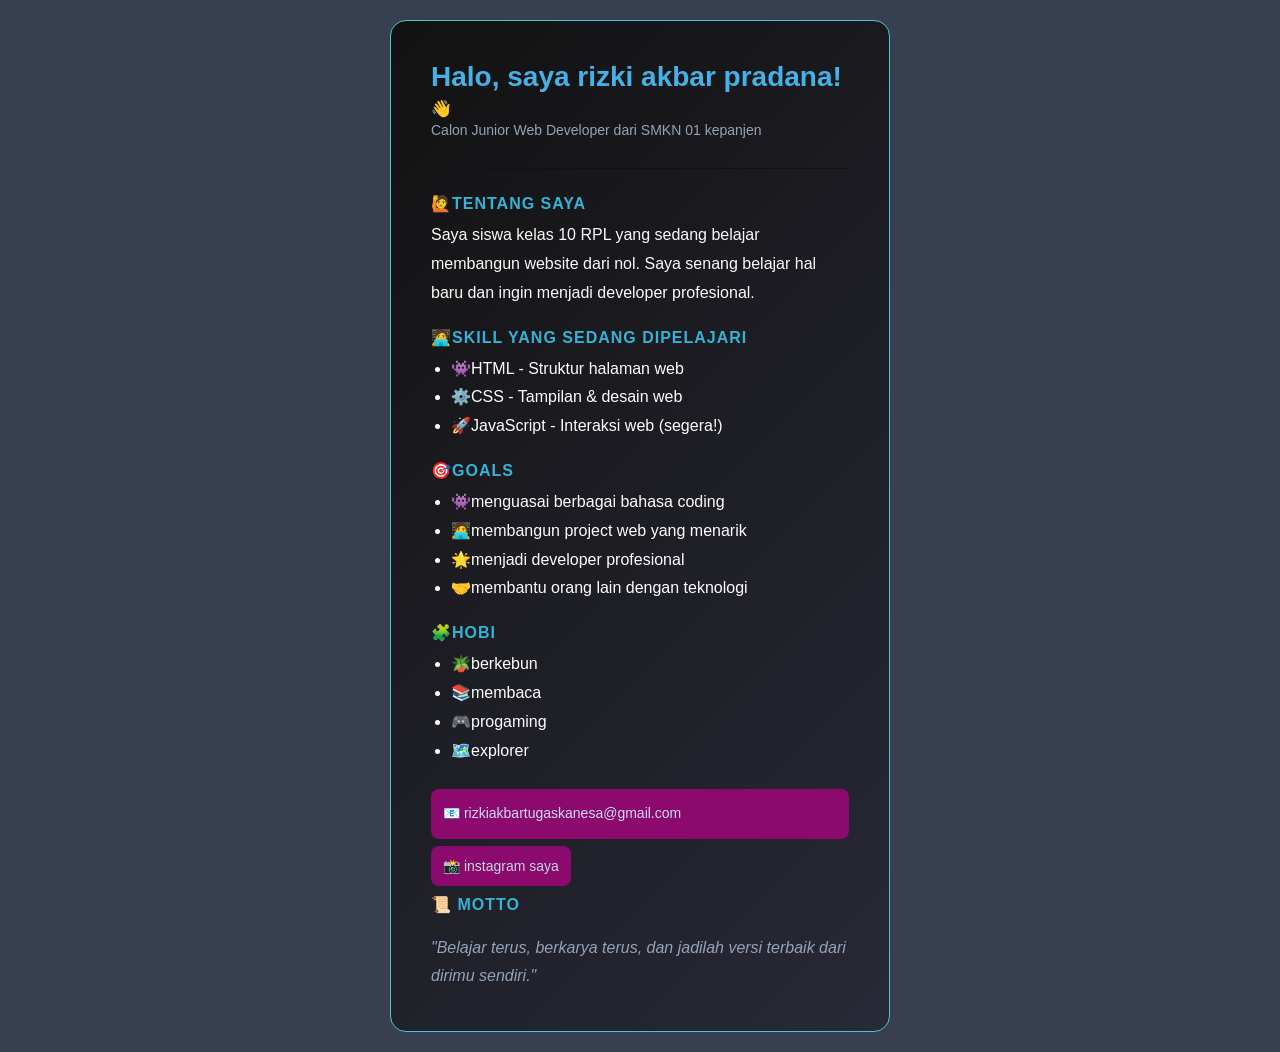
<file: index-1.html>
<!DOCTYPE html>
<html lang="id">
<head>
    <meta charset="UTF-8">
    <meta name="viewport" content="width=device-width, initial-scale=1.0">
    <link rel="stylesheet" href="style-1.css">
    <title>profil - rizki akbar pradana</title>
</head>
<body>
    
    <div class="kartu-profil">
        <h1>Halo, saya  rizki akbar pradana! </h1>👋   
        <p class="tagline">Calon Junior Web Developer dari SMKN 01 kepanjen </p>

        <hr>

        <h2>🙋Tentang Saya</h2>  
        <p>Saya siswa kelas 10 RPL yang sedang belajar   
        membangun website dari nol. Saya senang belajar    
        hal baru dan ingin menjadi developer profesional.</p>

        <h2>🧑‍💻Skill yang Sedang Dipelajari</h2> 
        <ul>      
          <li>👾HTML - Struktur halaman web</li>      
          <li>⚙️CSS - Tampilan & desain web</li>      
          <li>🚀JavaScript - Interaksi web (segera!)</li>  
        </ul>

        <h2>🎯Goals</h2>
        <ul >

            <li>👾menguasai berbagai bahasa coding</li>
            <li>🧑‍💻membangun project web yang menarik</li>
            <li>🌟menjadi developer profesional</li>
            <li>🤝membantu orang lain dengan teknologi</li>

        </ul>

        <h2>🧩hobi</h2>
        <ul>

            <li>🪴berkebun</li>
            <li>📚membaca</li>
            <li>🎮progaming</li>
            <li>🗺️explorer</li>

        </ul>


         <p class="kontak"> 📧 rizkiakbartugaskanesa@gmail.com</p><br>
         <a href="https://www.instagram.com/rizki_akbar_p" target="_blank">📸 instagram saya</a><br>


         <h2>📜 motto</h2>
         <p class="quote">"Belajar terus, berkarya terus, dan jadilah versi terbaik dari dirimu sendiri."</p>

    </div>


</body>
</html>
</file>
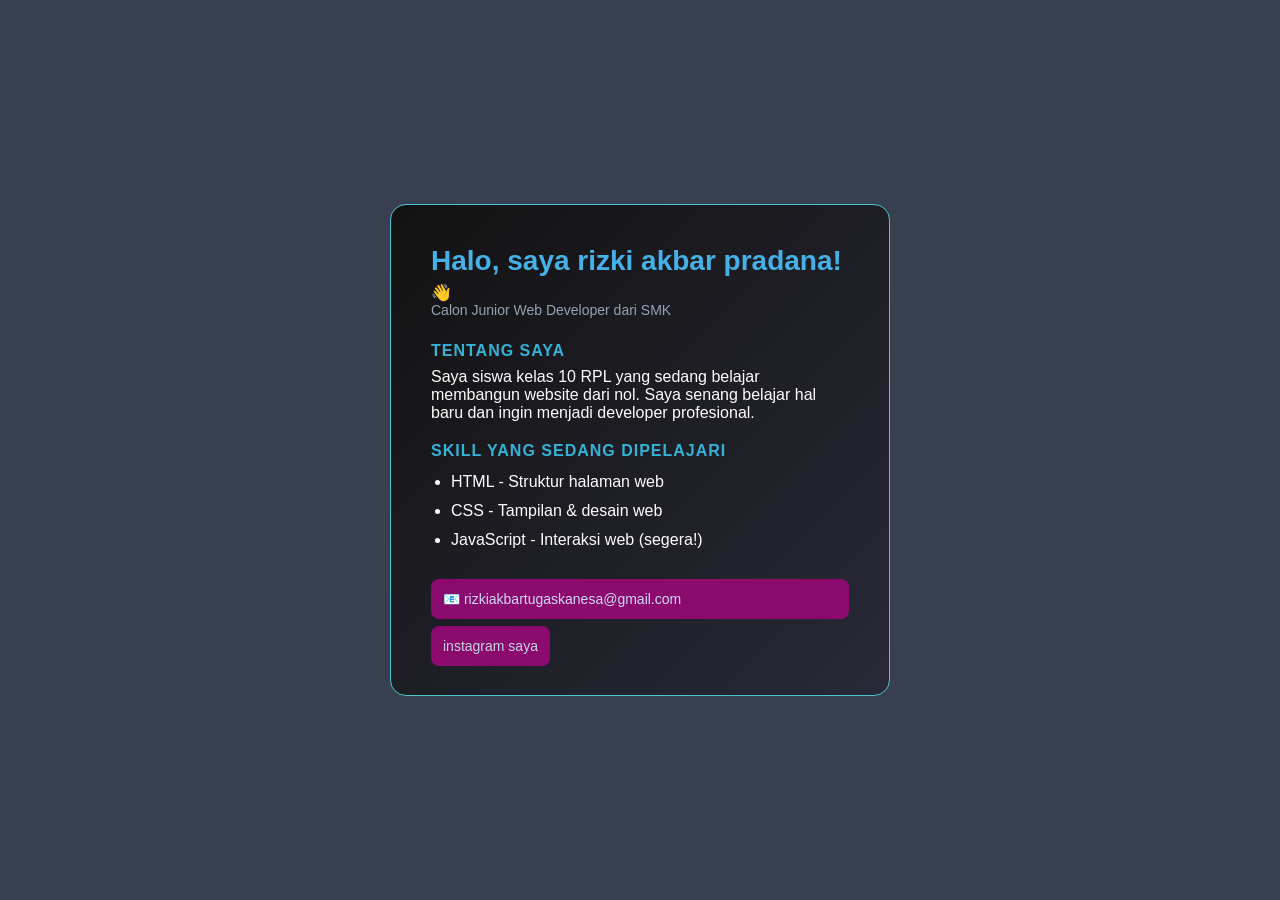
<file: index.html-1.html>
<!DOCTYPE html>
<html lang="id">
<head>
    <meta charset="UTF-8">
    <meta name="viewport" content="width=device-width, initial-scale=1.0">
    <link rel="stylesheet" href="modul-1.css">
    <title>profil - rizki akbar pradana</title>
</head>
<body>
    
    <div class="kartu-profil">
        <h1>Halo, saya  rizki akbar pradana! </h1>👋   
        <p class="tagline">Calon Junior Web Developer dari SMK</p>

        <h2>Tentang Saya</h2>  
        <p>Saya siswa kelas 10 RPL yang sedang belajar   
        membangun website dari nol. Saya senang belajar    
        hal baru dan ingin menjadi developer profesional.</p>

        <h2>Skill yang Sedang Dipelajari</h2> 
        <ul>      
          <li>HTML - Struktur halaman web</li>      
          <li>CSS - Tampilan & desain web</li>      
          <li>JavaScript - Interaksi web (segera!)</li>  
        </ul>

         <p class="kontak"> 📧 rizkiakbartugaskanesa@gmail.com</p><br>
         <a href="https://www.instagram.com/rizki_akbar_p" target="_blank">instagram saya</a>
    </div>


</body>
</html>
</file>
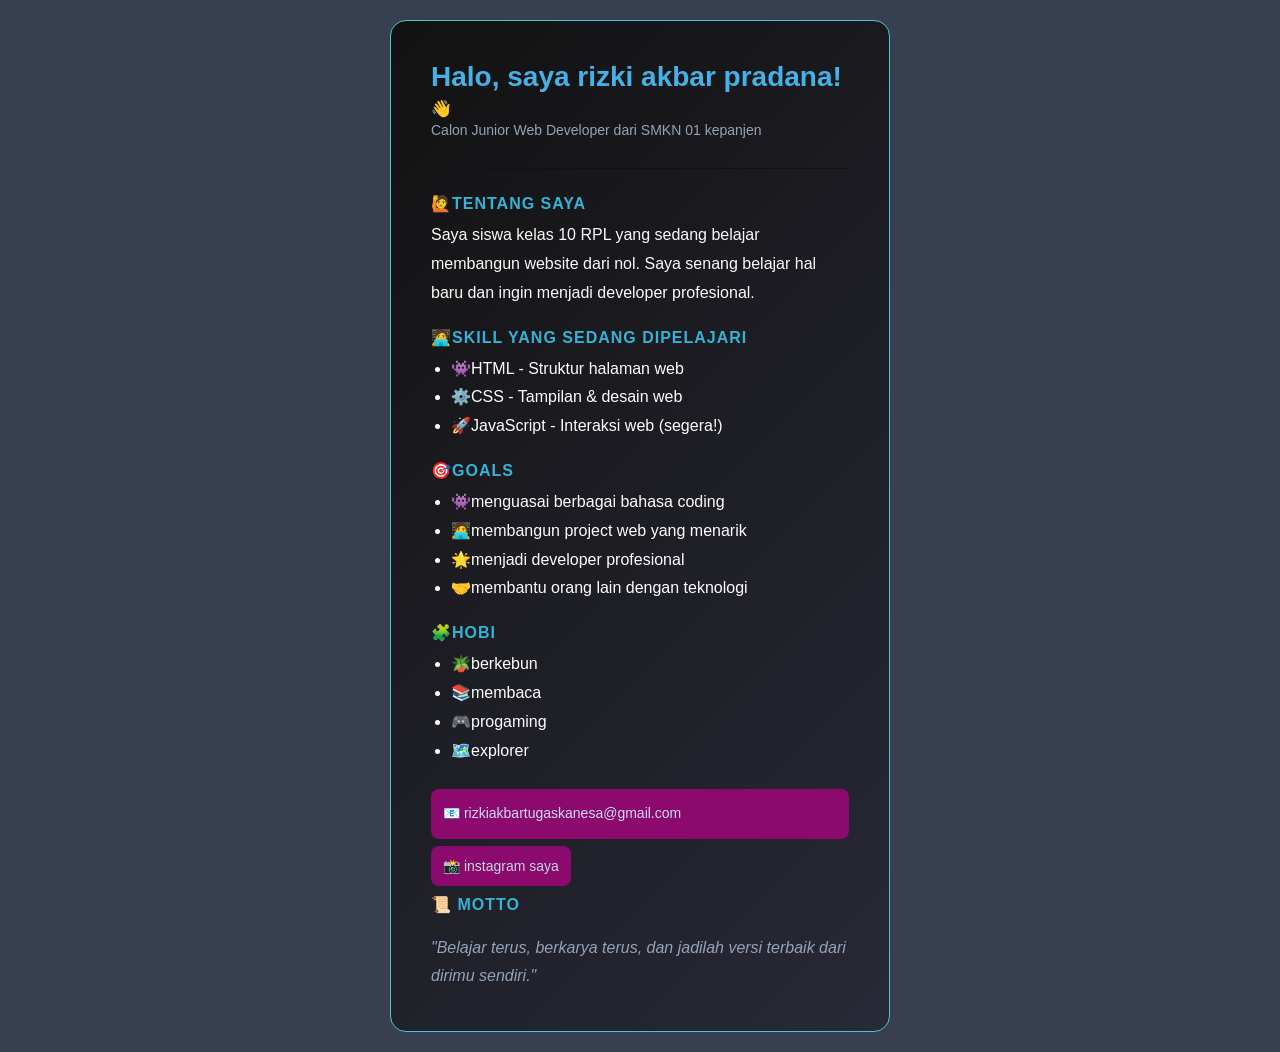
<file: modul tambahan -1.html>
<!DOCTYPE html>
<html lang="id">
<head>
    <meta charset="UTF-8">
    <meta name="viewport" content="width=device-width, initial-scale=1.0">
    <link rel="stylesheet" href="modul tambahan -1.css">
    <title>profil - rizki akbar pradana</title>
</head>
<body>
    
    <div class="kartu-profil">
        <h1>Halo, saya  rizki akbar pradana! </h1>👋   
        <p class="tagline">Calon Junior Web Developer dari SMKN 01 kepanjen </p>

        <hr>

        <h2>🙋Tentang Saya</h2>  
        <p>Saya siswa kelas 10 RPL yang sedang belajar   
        membangun website dari nol. Saya senang belajar    
        hal baru dan ingin menjadi developer profesional.</p>

        <h2>🧑‍💻Skill yang Sedang Dipelajari</h2> 
        <ul>      
          <li>👾HTML - Struktur halaman web</li>      
          <li>⚙️CSS - Tampilan & desain web</li>      
          <li>🚀JavaScript - Interaksi web (segera!)</li>  
        </ul>

        <h2>🎯Goals</h2>
        <ul >

            <li>👾menguasai berbagai bahasa coding</li>
            <li>🧑‍💻membangun project web yang menarik</li>
            <li>🌟menjadi developer profesional</li>
            <li>🤝membantu orang lain dengan teknologi</li>

        </ul>

        <h2>🧩hobi</h2>
        <ul>

            <li>🪴berkebun</li>
            <li>📚membaca</li>
            <li>🎮progaming</li>
            <li>🗺️explorer</li>

        </ul>


         <p class="kontak"> 📧 rizkiakbartugaskanesa@gmail.com</p><br>
         <a href="https://www.instagram.com/rizki_akbar_p" target="_blank">📸 instagram saya</a><br>


         <h2>📜 motto</h2>
         <p class="quote">"Belajar terus, berkarya terus, dan jadilah versi terbaik dari dirimu sendiri."</p>

    </div>


</body>
</html>
</file>
<file: style-1.css>
/*Reset dasar*/
* {  
  margin: 0;  
  padding: 0;  
  box-sizing: border-box;
}

body {  
  font-family: 'Segoe UI', Arial, sans-serif;  
  background-color: #383f51 ; /* Warna latar gelap */  
  color: #fdfdfd;  
  display: flex;  
  justify-content: center;  
  align-items: center;  
  min-height: 100vh;  
  padding: 20px; 
} 

.kartu-profil {  
    background: linear-gradient( 135deg, #121212, #292937);
    min-height: 300px;
    border-radius: 16px;  
    padding: 40px; 
    max-width: 500px;  
    width: 100%;  
    border: 1px solid #4ac4d1;
}

.kartu-profil:hover {
    transform: translateY(-8px);
    border-color:#46b1e6;
    box-shadow: 0 15px 35px rgba(0, 0, 0, 0.5);

}

h1 {  
  font-size: 28px;  
  color: #46b1e6; /* Biru muda */  
  margin-bottom: 6px;
}

.tagline {  
  color: #94a3b8;  
  font-size: 14px;  
  margin-bottom: 24px; 
}

hr {
  border: none;
  border-top:#121212 1px solid;
  margin: 25px 0;
}

h2 {
  font-size: 16px;  
  color: #34b3d7;  
  margin: 20px 0 8px;  
  text-transform: uppercase;  
  letter-spacing: 1px; 
}

p {
  font-size: 16px;
  line-height: 1.8;
  color:#fafafa
}

ul {  
  padding-left: 20px;  
  line-height: 1.8; 
}

.kontak { 
  margin-top: 24px;  
  padding: 12px;  
  background: #8c096d;  
  border-radius: 8px;  
  font-size: 14px;  
  color: #cbdcf3; 
}

a {
  margin-top: 24px;  
  padding: 12px;  
  background: #8c096d;  
  border-radius: 8px;  
  font-size: 14px;  
  color:  #c1d7e0;
  text-decoration:none
}
a:hover {
  color:#c1d7e0;
  text-decoration: underline;
}

.quote {
  margin-top: 20px;
  font-style: italic;
  color:#94a3b8

}

@media (max-width: 700px) {
  .kartu-profil {
    width: 100%;
    padding: 20px;
  }
}
.kartu-profil:hover { 
      border-color: #f713d4;  
      transition: border-color 0.3s ease;
}
</file>
<file: modul-1.css>
/* Reset dasar */
* {  
  margin: 0;  
  padding: 0;  
  box-sizing: border-box;
}

body {  
  font-family: 'Segoe UI', Arial, sans-serif;  
  background-color: #383f51 ; /* Warna latar gelap */  
  color: #fdfdfd;  
  display: flex;  
  justify-content: center;  
  align-items: center;  
  min-height: 100vh;  
  padding: 20px; 
} 

.kartu-profil {  
    background: linear-gradient( 135deg, #121212, #292937);
    min-height: 300px;
    border-radius: 16px;  
    padding: 40px; 
    max-width: 500px;  
    width: 100%;  
    border: 1px solid #4ac4d1;
}

h1 {  
  font-size: 28px;  
  color: #46b1e6; /* Biru muda */  
  margin-bottom: 6px;
}

.tagline {  
  color: #94a3b8;  
  font-size: 14px;  
  margin-bottom: 24px; 
}

h2 {
  font-size: 16px;  
  color: #34b3d7;  
  margin: 20px 0 8px;  
  text-transform: uppercase;  
  letter-spacing: 1px; 
}

ul {  
  padding-left: 20px;  
  line-height: 1.8; 
}

.kontak { 
  margin-top: 24px;  
  padding: 12px;  
  background: #8c096d;  
  border-radius: 8px;  
  font-size: 14px;  
  color: #cbdcf3; 
}

a {
  margin-top: 24px;  
  padding: 12px;  
  background: #8c096d;  
  border-radius: 8px;  
  font-size: 14px;  
  color:  #c1d7e0;
  text-decoration:none
}
a:hover {
  text-decoration: underline;
}

.kartu-profil:hover { 
      border-color: #f713d4;  
      transition: border-color 0.3s ease;
}
</file>
<file: modul tambahan -1.css>
/*Reset dasar*/
* {  
  margin: 0;  
  padding: 0;  
  box-sizing: border-box;
}

body {  
  font-family: 'Segoe UI', Arial, sans-serif;  
  background-color: #383f51 ; /* Warna latar gelap */  
  color: #fdfdfd;  
  display: flex;  
  justify-content: center;  
  align-items: center;  
  min-height: 100vh;  
  padding: 20px; 
} 

.kartu-profil {  
    background: linear-gradient( 135deg, #121212, #292937);
    min-height: 300px;
    border-radius: 16px;  
    padding: 40px; 
    max-width: 500px;  
    width: 100%;  
    border: 1px solid #4ac4d1;
}

.kartu-profil:hover {
    transform: translateY(-8px);
    border-color:#46b1e6;
    box-shadow: 0 15px 35px rgba(0, 0, 0, 0.5);

}

h1 {  
  font-size: 28px;  
  color: #46b1e6; /* Biru muda */  
  margin-bottom: 6px;
}

.tagline {  
  color: #94a3b8;  
  font-size: 14px;  
  margin-bottom: 24px; 
}

hr {
  border: none;
  border-top:#121212 1px solid;
  margin: 25px 0;
}

h2 {
  font-size: 16px;  
  color: #34b3d7;  
  margin: 20px 0 8px;  
  text-transform: uppercase;  
  letter-spacing: 1px; 
}

p {
  font-size: 16px;
  line-height: 1.8;
  color:#fafafa
}

ul {  
  padding-left: 20px;  
  line-height: 1.8; 
}

.kontak { 
  margin-top: 24px;  
  padding: 12px;  
  background: #8c096d;  
  border-radius: 8px;  
  font-size: 14px;  
  color: #cbdcf3; 
}

a {
  margin-top: 24px;  
  padding: 12px;  
  background: #8c096d;  
  border-radius: 8px;  
  font-size: 14px;  
  color:  #c1d7e0;
  text-decoration:none
}
a:hover {
  color:#c1d7e0;
  text-decoration: underline;
}

.quote {
  margin-top: 20px;
  font-style: italic;
  color:#94a3b8

}

@media (max-width: 700px) {
  .kartu-profil {
    width: 100%;
    padding: 20px;
  }
}
.kartu-profil:hover { 
      border-color: #f713d4;  
      transition: border-color 0.3s ease;
}
</file>
